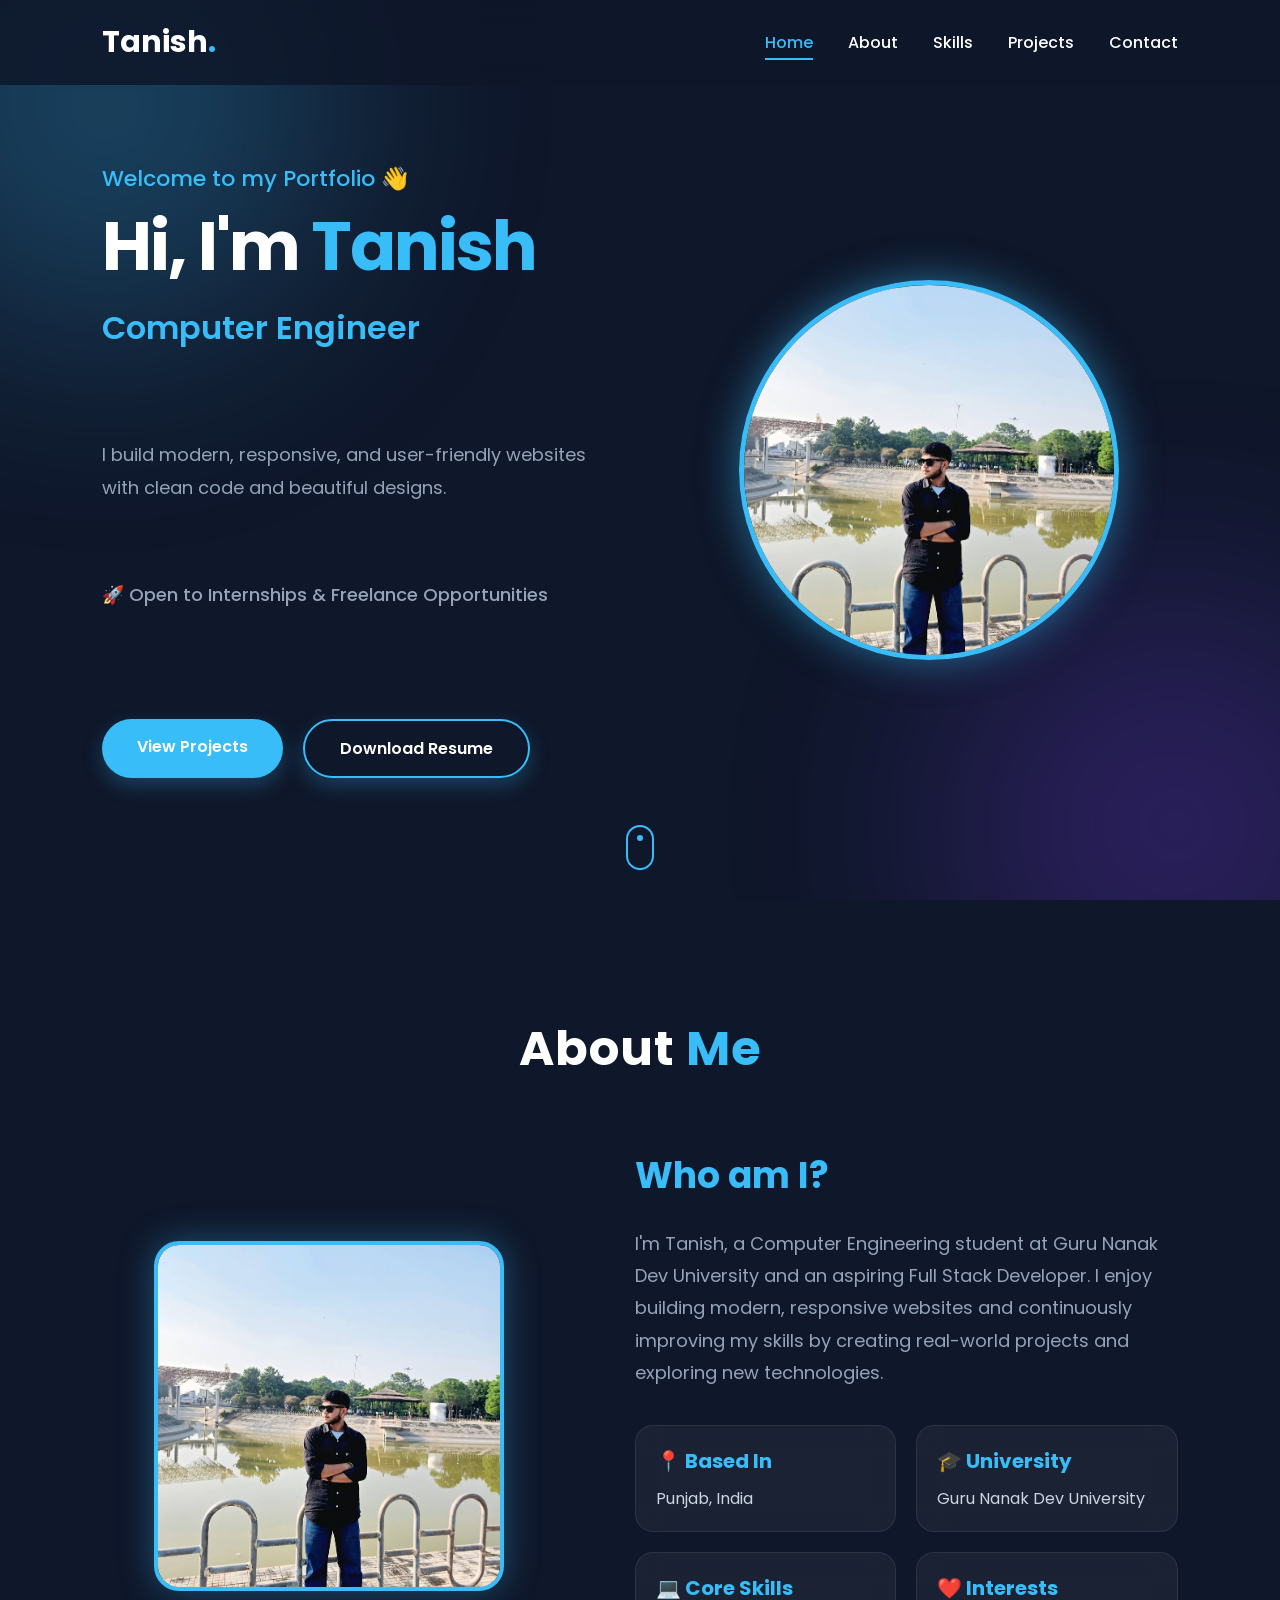
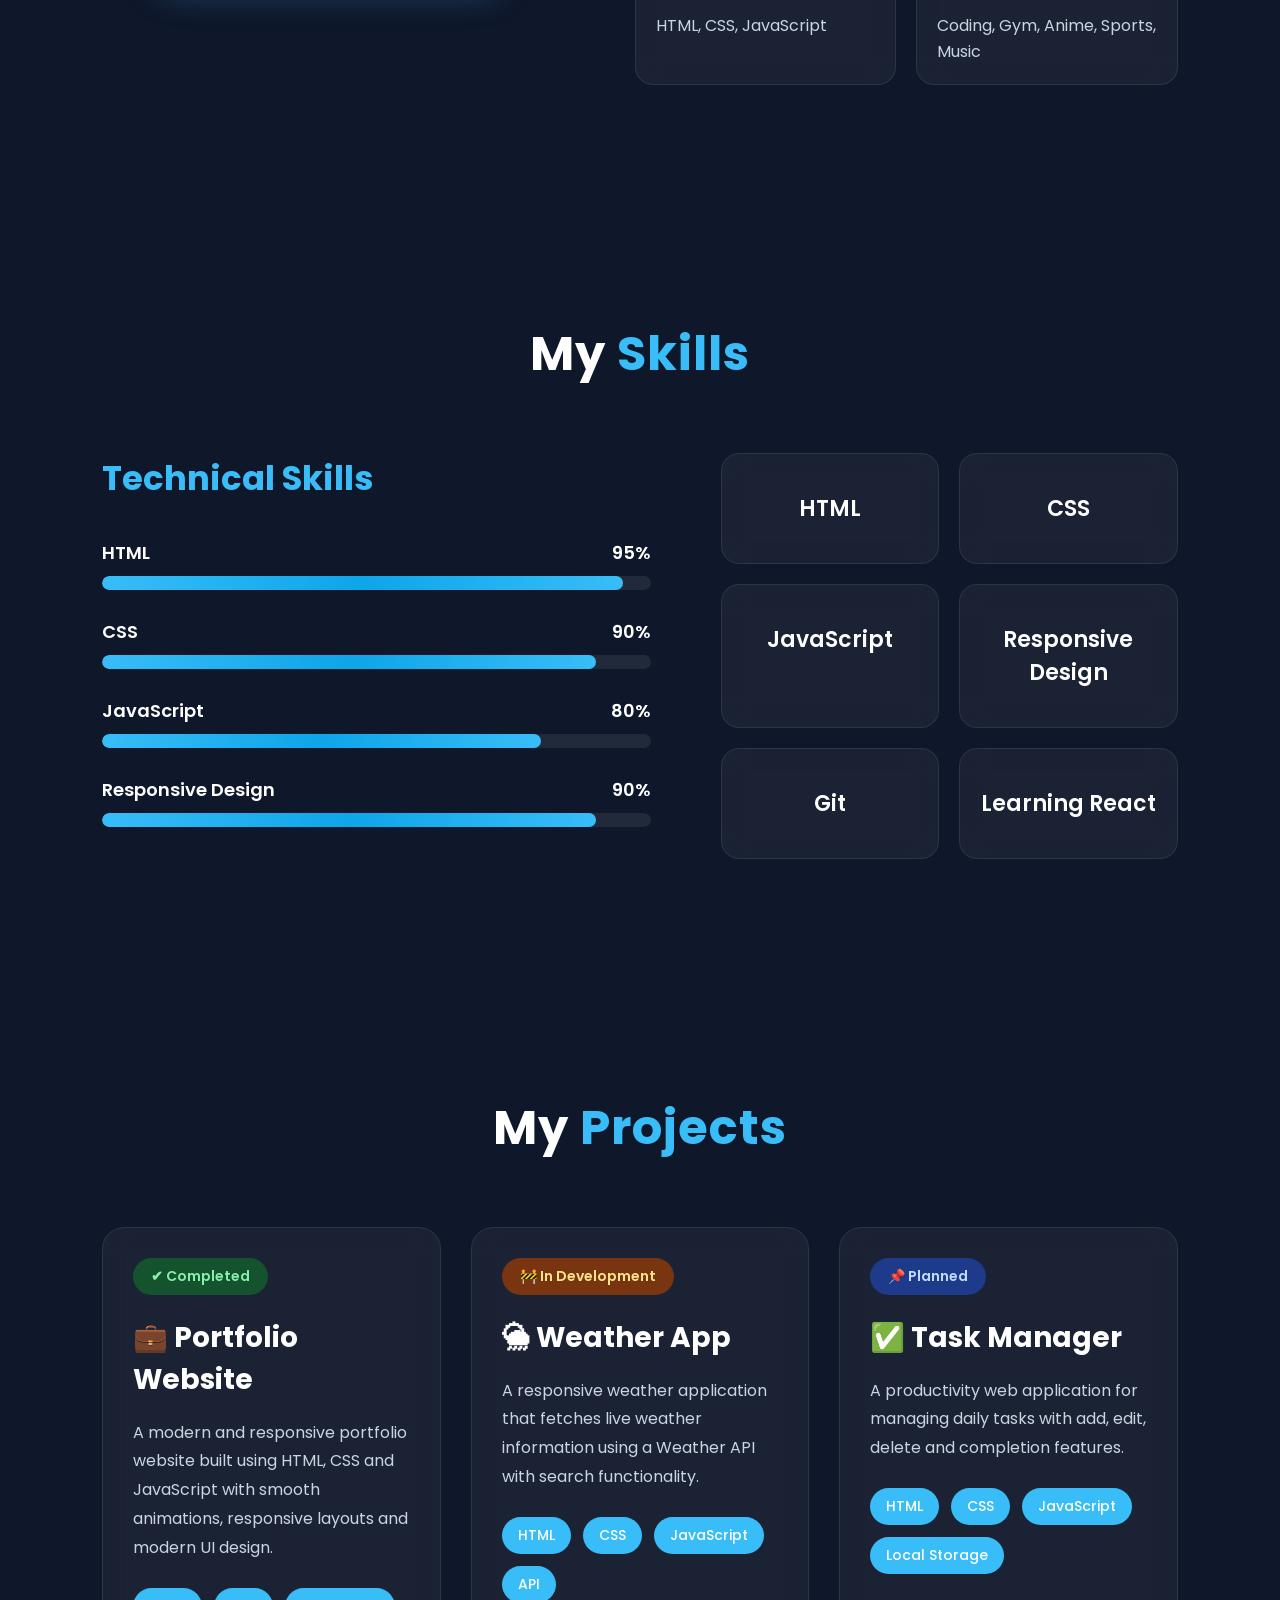
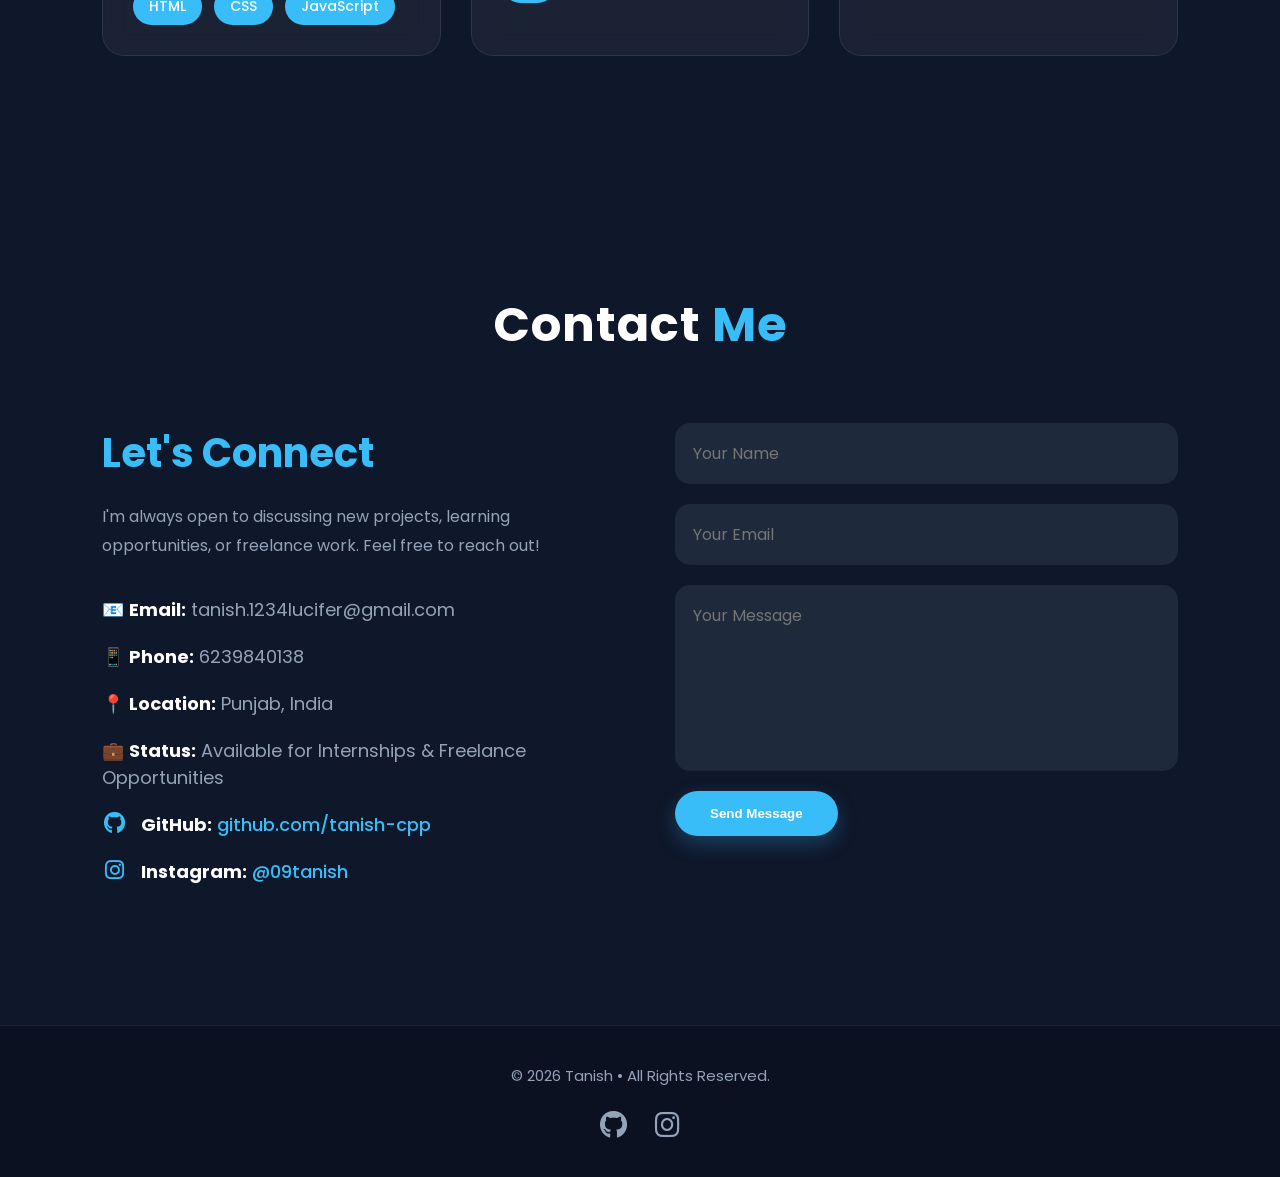
<file: index.html>
<!DOCTYPE html>
<html lang="en">
<head>

    <!-- Basic Website Information -->
    <meta charset="UTF-8">
    <meta name="viewport" content="width=device-width, initial-scale=1.0">

    <!-- SEO -->
    <title>Tanish | Frontend Developer & Computer Engineering Student</title>

    <meta name="description" content="Portfolio of Tanish , a Computer Engineering student and Frontend Developer passionate about creating modern, responsive, and user-friendly websites.">

    <meta name="keywords" content="Tanish , Portfolio, Frontend Developer, Web Developer, HTML, CSS, JavaScript, Computer Engineering, Responsive Website">

    <meta name="author" content="Tanish ">

    <meta name="theme-color" content="#0f172a">

    <!-- Favicon -->
    <link rel="icon" type="image/png" href="favicon.png">
    <link rel="stylesheet" href="https://cdnjs.cloudflare.com/ajax/libs/font-awesome/6.7.2/css/all.min.css">

    <!-- Google Fonts -->
    <link rel="preconnect" href="https://fonts.googleapis.com">

    <link rel="preconnect" href="https://fonts.gstatic.com" crossorigin>

    <link href="https://fonts.googleapis.com/css2?family=Poppins:wght@300;400;500;600;700&display=swap" rel="stylesheet">

    <!-- CSS -->
    <link rel="stylesheet" href="style.css">

</head>
<body>
    <div class="bg-animation">
    <div class="blob blob1"></div>
    <div class="blob blob2"></div>
</div>

    <!-- Navigation -->
     <nav class="navbar">

    <div class="logo">
        Tanish<span>.</span>
    </div>
    <div class="menu-toggle">

    ☰

</div>

    <ul class="nav-links">
        <li><a href="#home">Home</a></li>
        <li><a href="#about">About</a></li>
        <li><a href="#skills">Skills</a></li>
        <li><a href="#projects">Projects</a></li>
        <li><a href="#contact">Contact</a></li>
    </ul>


    </nav>

    <!-- Hero Section -->
    <section id="home" class="hero hidden">

    <div class="hero-content">

        <h3>
    Welcome to my Portfolio <span class="wave">👋</span>
</h3>

        <h1>Hi, I'm <span>Tanish</span></h1>

        <h2>
    <span id="typing-text"></span>
</h2>

        <p>
            I build modern, responsive, and user-friendly websites with
            clean code and beautiful designs.
        </p>
        <p class="status">
    🚀 Open to Internships & Freelance Opportunities
</p>

        <div class="hero-buttons">

            <a href="#projects" class="btn">View Projects</a>

            <a href="Tanish_Resume.pdf" class="btn btn-outline" download>
    Download Resume
</a>

        </div>

    </div>


    <div class="hero-image">

        <img src="images/profile.jpg" alt="Profile">

    </div>
    <div class="scroll-indicator">
    <span></span>
</div>

</section> 

<!-- =========================
     ABOUT SECTION
========================= -->

<section class="about hidden" id="about">

    <h2 class="section-title">
        About <span>Me</span>
    </h2>

    <div class="about-container">

        <div class="about-image">

            <img src="images/profile.jpg" alt="Tanish">

        </div>

        <div class="about-content">

            <h3>Who am I?</h3>

            <p>
                
                I'm Tanish, a Computer Engineering student at Guru Nanak Dev University and an aspiring Full Stack Developer. I enjoy building modern, responsive websites and continuously improving my skills by creating real-world projects and exploring new technologies.
                
            </p>

            <div class="about-info">

    <div class="info-card">
        <h4>📍 Based In</h4>
        <p>Punjab, India</p>
    </div>

    <div class="info-card">
        <h4>🎓 University</h4>
        <p>Guru Nanak Dev University</p>
    </div>

    <div class="info-card">
        <h4>💻 Core Skills</h4>
        <p>HTML, CSS, JavaScript</p>
    </div>

    <div class="info-card">
        <h4>❤️ Interests</h4>
        <p>Coding, Gym, Anime, Sports, Music</p>
    </div>

</div>

        </div>

    </div>

</section>
<!-- =========================
     SKILLS SECTION
========================= -->

<section class="skills hidden" id="skills">

    <h2 class="section-title">
        My <span>Skills</span>
    </h2>

    <div class="skills-container">

        <div class="skills-left">

            <h3>Technical Skills</h3>

            <div class="skill">

                <div class="skill-name">
                    <span>HTML</span>
                    <span>95%</span>
                </div>

                <div class="progress-bar">
                    <div class="progress html"></div>
                </div>

            </div>

            <div class="skill">

                <div class="skill-name">
                    <span>CSS</span>
                    <span>90%</span>
                </div>

                <div class="progress-bar">
                    <div class="progress css"></div>
                </div>

            </div>

            <div class="skill">

                <div class="skill-name">
                    <span>JavaScript</span>
                    <span>80%</span>
                </div>

                <div class="progress-bar">
                    <div class="progress js"></div>
                </div>

            </div>

            <div class="skill">

                <div class="skill-name">
                    <span>Responsive Design</span>
                    <span>90%</span>
                </div>

                <div class="progress-bar">
                    <div class="progress responsive"></div>
                </div>

            </div>

        </div>

        <div class="skills-right">

            <div class="skill-card">HTML</div>

            <div class="skill-card">CSS</div>

            <div class="skill-card">JavaScript</div>

            <div class="skill-card">Responsive Design</div>

            <div class="skill-card">Git</div>

            <div class="skill-card">Learning React</div>

        </div>

    </div>

</section> 

<!-- =========================
     PROJECTS SECTION
========================= -->

<section class="projects hidden" id="projects">

    <h2 class="section-title">
        My <span>Projects</span>
    </h2>

    <div class="projects-grid">

       <div class="project-card">

    <div class="project-status completed">
        ✔ Completed
    </div>

    <h3>💼 Portfolio Website</h3>

    <p>
        A modern and responsive portfolio website built using
        HTML, CSS and JavaScript with smooth animations,
        responsive layouts and modern UI design.
    </p>

    <div class="tech-stack">
        <span>HTML</span>
        <span>CSS</span>
        <span>JavaScript</span>
    </div>

</div>

        <div class="project-card">

    <div class="project-status in-progress">
        🚧 In Development
    </div>

    <h3>🌦 Weather App</h3>

    <p>
        A responsive weather application that fetches live weather
        information using a Weather API with search functionality.
    </p>

    <div class="tech-stack">
        <span>HTML</span>
        <span>CSS</span>
        <span>JavaScript</span>
        <span>API</span>
    </div>

</div>

        <div class="project-card">

    <div class="project-status planned">
        📌 Planned
    </div>

    <h3>✅ Task Manager</h3>

    <p>
        A productivity web application for managing daily tasks with
        add, edit, delete and completion features.
    </p>

    <div class="tech-stack">
        <span>HTML</span>
        <span>CSS</span>
        <span>JavaScript</span>
         <span>Local Storage</span>
    </div>

</div>

</section>

<!-- =========================
     CONTACT SECTION
========================= -->

<section class="contact hidden" id="contact">

    <h2 class="section-title">
        Contact <span>Me</span>
    </h2>

    <div class="contact-container">

        <div class="contact-info">

            <h3>Let's Connect</h3>

            <p>
                I'm always open to discussing new projects, learning opportunities,
                or freelance work. Feel free to reach out!
            </p>

            <div class="contact-item">
    📧 <strong>Email:</strong>
    <span>tanish.1234lucifer@gmail.com</span>
</div>

<div class="contact-item">
    📱 <strong>Phone:</strong>
    <span>6239840138</span>
</div>

<div class="contact-item">
    📍 <strong>Location:</strong>
    <span>Punjab, India</span>
</div>

<div class="contact-item">
    💼 <strong>Status:</strong>
    <span>Available for Internships & Freelance Opportunities</span>
</div>

<div class="contact-item">
    <i class="fab fa-github"></i>
    <strong>GitHub:</strong>
    <a href="https://github.com/tanish-cpp" target="_blank">
        github.com/tanish-cpp
    </a>
</div>
<div class="contact-item">
    <i class="fab fa-instagram"></i>
    <strong>Instagram:</strong>
    <a href="https://instagram.com/09tanish" target="_blank">
        @09tanish
    </a>
</div>



        </div>
<form class="contact-form" action="https://api.web3forms.com/submit" method="POST">

    <input
        type="hidden"
        name="access_key"
        value="473320b6-0f79-4aef-a9f6-f1531b32148d"
    >
    <input type="hidden" name="subject" value="New Portfolio Message from Tanish">

<input type="hidden" name="redirect" value="https://tanish-cpp.github.io/tanish-portfolio/thankyou.html">

    <input
        type="text"
        name="name"
        placeholder="Your Name"
        required
    >

    <input
        type="email"
        name="email"
        placeholder="Your Email"
        required
    >

    <textarea
        name="message"
        rows="6"
        placeholder="Your Message"
        required
    ></textarea>

    <button type="submit" class="btn">
        Send Message
    </button>

</form>

    </div>

</section>

<!-- =========================
     FOOTER
========================= -->
<footer class="footer">

    <p>© 2026 Tanish • All Rights Reserved.</p>

    <div class="footer-socials">

        <a href="https://github.com/tanish-cpp" target="_blank" aria-label="GitHub">
            <i class="fab fa-github"></i>
        </a>

        <a href="https://instagram.com/09tanish" target="_blank" aria-label="Instagram">
            <i class="fab fa-instagram"></i>
        </a>

    </div>

</footer>
<!-- JavaScript -->
    <script src="script.js"></script>

</body>
</html>
</file>
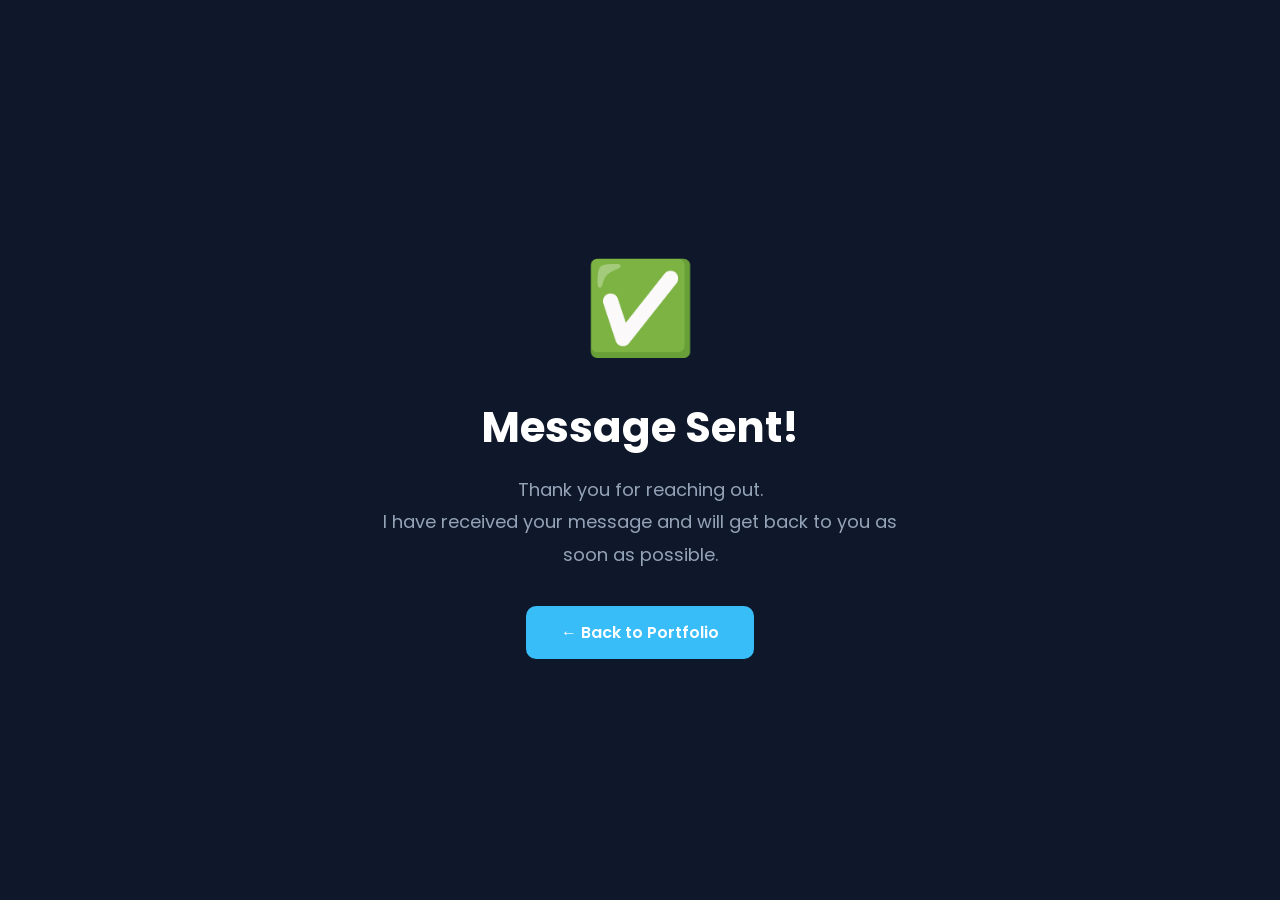
<file: thankyou.html>
<!DOCTYPE html>
<html lang="en">
<head>
    <meta charset="UTF-8">
    <meta name="viewport" content="width=device-width, initial-scale=1.0">
    <title>Thank You | Tanish</title>

    <link href="https://fonts.googleapis.com/css2?family=Poppins:wght@300;400;500;600;700&display=swap" rel="stylesheet">

    <style>

        *{
            margin:0;
            padding:0;
            box-sizing:border-box;
            font-family:'Poppins',sans-serif;
        }

        body{
            background:#0f172a;
            color:white;
            display:flex;
            justify-content:center;
            align-items:center;
            height:100vh;
            overflow:hidden;
        }

        .container{
            text-align:center;
            padding:40px;
            max-width:600px;
        }

        .check{
            font-size:90px;
            color:#22c55e;
            animation:pop .5s ease;
        }

        h1{
            margin-top:20px;
            font-size:42px;
        }

        p{
            margin-top:15px;
            color:#94a3b8;
            line-height:1.8;
            font-size:18px;
        }

        .btn{
            display:inline-block;
            margin-top:35px;
            padding:14px 35px;
            background:#38bdf8;
            color:white;
            text-decoration:none;
            border-radius:10px;
            font-weight:600;
            transition:.3s;
        }

        .btn:hover{
            background:#0ea5e9;
            transform:translateY(-3px);
        }

        @keyframes pop{

            0%{
                transform:scale(0);
            }

            100%{
                transform:scale(1);
            }

        }

    </style>

</head>

<body>

    <div class="container">

        <div class="check">✅</div>

        <h1>Message Sent!</h1>

        <p>
            Thank you for reaching out.<br>
            I have received your message and will get back to you as soon as possible.
        </p>

        <a href="index.html" class="btn">← Back to Portfolio</a>

    </div>

</body>
</html>
</file>
<file: style.css>
/* =========================
   GOOGLE FONT & RESET
========================= */

*{
    margin: 0;
    padding: 0;
    box-sizing: border-box;
}

html{
    scroll-behavior: smooth;
}

body{
    font-family: 'Poppins', sans-serif;
    background: #0f172a;
    color: white;
}

/* =========================
   NAVBAR
========================= */

.navbar{
    display: flex;
    justify-content: space-between;
    align-items: center;

    padding: 20px 8%;

    position: fixed;
    top: 0;
    width: 100%;

    background: rgba(15, 23, 42, 0.85);
    

    z-index: 1000;
}

.logo{
    font-size: 30px;
    font-weight: 700;
    cursor: pointer;
}

.logo span{
    color: #38bdf8;
}

.nav-links{
    display: flex;
    list-style: none;
    gap: 35px;
}
.menu-toggle{

    display:none;

    font-size:32px;

    cursor:pointer;

    color:white;

}

.nav-links a{

    text-decoration:none;

    color:white;

    font-weight:500;

    transition:all .3s ease;

    position:relative;

}

.nav-links a:hover{

    color:#38bdf8;

}

.nav-links a.active{

    color:#38bdf8;

}

.nav-links a::after{

    content:"";

    position:absolute;

    left:0;

    bottom:-6px;

    width:0;

    height:2px;

    background:#38bdf8;

    transition:.3s ease;

}

.nav-links a:hover::after,

.nav-links a.active::after{

    width:100%;

}

/* =========================
   HERO SECTION
========================= */

.hero{

    position: relative;

    min-height:100vh;

    display:flex;

    justify-content:space-between;

    align-items:center;

    padding:120px 8% 80px;

    gap:80px;

}

.hero-content{

    flex:1;

}

.hero-content h3{

    font-size:22px;

    font-weight:500;

    color:#38bdf8;

    margin-bottom:15px;

}

.hero-content h1{

     font-size:68px;

    line-height:1.1;

    font-weight:700;

    margin-bottom:20px;

    letter-spacing:-2px;


}

.hero-content h1 span{

    color:#38bdf8;

}



.hero-content h2{

    font-size:32px;

    font-weight:600;

    color:#38bdf8;

    min-height:110px;

    margin-bottom:25px;

}

.hero-content p{


    max-width:550px;

     min-height:100px;

    font-size:18px;

    line-height:1.8;

    color:#94a3b8;

    margin-bottom:40px;

} 
.status{

    margin-top:15px;

    color:#38bdf8;

    font-size:16px;

    font-weight:500;

}

/* =========================
   ABOUT SECTION
========================= */

.about{

    padding:120px 8%;

}

.section-title{

    text-align:center;

    font-size:clamp(2.2rem, 5vw, 3rem);

    font-weight:700;

    letter-spacing:1px;

    line-height:1.2;

    margin-bottom:70px;

}

.section-title span{

    color:#38bdf8;

}

.about-container{

    display:flex;

    justify-content:space-between;

    align-items:center;

    gap:80px;

}

.about-image{

    flex:1;

    display:flex;

    justify-content:center;

}

.about-image img{

    width:350px;

    height:350px;

    object-fit:cover;

    border-radius:25px;

    border:4px solid #38bdf8;

    box-shadow:0 0 35px rgba(56,189,248,.35);

}

.about-content{

    flex:1.2;

}

.about-content h3{

    font-size:36px;

    margin-bottom:25px;

    color:#38bdf8;

}

.about-content p{

    color:#94a3b8;

    line-height:1.8;

    font-size:18px;

    margin-bottom:20px;

}

.about-info{

    display:grid;

    grid-template-columns:repeat(2,1fr);

    gap:20px;

    margin-top:35px;

}

.info-card{

    background:rgba(255,255,255,.05);

    border:1px solid rgba(255,255,255,.08);

    border-radius:18px;

    padding:20px;

    backdrop-filter:blur(12px);

    transition:.35s ease;

}

.info-card:hover{

    transform:translateY(-8px);

    border-color:#38bdf8;

    box-shadow:0 10px 30px rgba(56,189,248,.25);

}

.info-card h4{

    color:#38bdf8;

    font-size:20px;

    margin-bottom:10px;

}

.info-card p{

    color:#cbd5e1;

    font-size:16px;

    line-height:1.6;

    margin:0;

}
/* =========================
   SKILLS SECTION
========================= */

.skills{

    padding:120px 8%;

    scroll-margin-top:100px;

}

.skills-container{

    display:flex;

    justify-content:space-between;

    align-items:flex-start;

    gap:70px;

}

.skills-left{

    flex:1.2;

}

.skills-left h3{

    font-size:34px;

    color:#38bdf8;

    margin-bottom:35px;

}

.skill{

    margin-bottom:28px;

}

.skill-name{

    display:flex;

    justify-content:space-between;

    margin-bottom:10px;

    font-size:18px;

    font-weight:600;

}

.progress-bar{

    width:100%;

    height:14px;

    background:rgba(255,255,255,.08);

    border-radius:20px;

    overflow:hidden;

}

.progress{

    height:100%;

    border-radius:20px;

    background:linear-gradient(
90deg,
#38bdf8,
#0ea5e9,
#38bdf8
);

}

.html{

    width:95%;

}

.css{

    width:90%;

}

.js{

    width:80%;

}

.responsive{

    width:90%;

}

.skills-right{

    flex:1;

    display:grid;

    grid-template-columns:repeat(2,1fr);

    gap:20px;

}

.skill-card{

    background:rgba(255,255,255,.05);

    border:1px solid rgba(255,255,255,.08);

    border-radius:18px;

    padding:38px 20px;

    text-align:center;

    font-size:22px;

    font-weight:600;

    transition:.35s ease;

    backdrop-filter:blur(12px);

}

.skill-card:hover{

    transform:translateY(-8px);

    border-color:#38bdf8;

    box-shadow:0 10px 30px rgba(56,189,248,.25);

}
/* =========================
   PROJECTS SECTION
========================= */

.projects{

    padding:120px 8%;

}

.projects-grid{

    display:grid;

    grid-template-columns:repeat(3,1fr);

    gap:30px;

    margin-top:60px;

}

.project-card{

    background:rgba(255,255,255,.05);

    border:1px solid rgba(255,255,255,.08);

    border-radius:22px;

    padding:30px;

    backdrop-filter:blur(12px);

    transition:all .35s ease;

    overflow:hidden;

    position:relative;

}

.project-card:hover{

    transform:translateY(-10px);

    border-color:#38bdf8;

    box-shadow:0 20px 40px rgba(56,189,248,.18);

}

.project-card:hover{

    transform:translateY(-10px);

    border-color:#38bdf8;

    box-shadow:0 15px 35px rgba(56,189,248,.25);

}

.project-status{

    display:inline-block;

    padding:8px 18px;

    border-radius:30px;

    font-size:14px;

    font-weight:600;

    margin-bottom:22px;

}
.progress{

    height:100%;

    border-radius:20px;

    background:linear-gradient(90deg,#38bdf8,#0ea5e9,#38bdf8);

}

.completed{

    background:#14532d;

    color:#86efac;

}

.in-progress{

    background:#78350f;

    color:#fde68a;

}

.planned{

    background:#1e3a8a;

    color:#bfdbfe;

}

.project-card h3{

    font-size:28px;

    margin-bottom:18px;

}

.project-card p{

    color:#cbd5e1;

    line-height:1.8;

    margin-bottom:25px;

}

.tech-stack{

    display:flex;

    flex-wrap:wrap;

    gap:12px;

}

.tech-stack span{

    background:#38bdf8;

    color:white;

    padding:8px 16px;

    border-radius:25px;

    font-size:14px;

    font-weight:500;

}

/* Buttons */

.hero-buttons{

    display:flex;

    gap:20px;

}

.btn{

    display:inline-block;

    background:#38bdf8;

    color:white;

    padding:15px 35px;

    text-decoration:none;

    border-radius:50px;

    font-weight:600;

    border:none;

    cursor:pointer;

    transition:all .35s ease;

    box-shadow:0 8px 20px rgba(56,189,248,.25);

}

.btn:hover{

    transform:translateY(-4px);

    background:#0ea5e9;

    box-shadow:0 14px 28px rgba(56,189,248,.45);

}

.btn:active{

    transform:translateY(-1px);

}
.btn:hover{

    transform:translateY(-6px) scale(1.05);

    box-shadow:0 0 25px rgba(56,189,248,.45);

}

.btn-outline{

    background:transparent;

    border:2px solid #38bdf8;

}

/* Image */

.hero-image{

    flex:1;

    display:flex;

    justify-content:center;

}

.hero-image img{

    width:380px;

    height:380px;

    object-fit:cover;

    border-radius:50%;

    border:5px solid #38bdf8;

    box-shadow:0 0 40px rgba(56,189,248,.5);

    transition:.4s;

    animation:float 4s ease-in-out infinite;

}

.hero-image img:hover{

    transform:scale(1.05);

    box-shadow:0 0 60px rgba(56,189,248,.8);

}
/* =========================
   FLOATING PROFILE
========================= */


@keyframes float{

    0%{
        transform:translateY(0px);
    }

    50%{
        transform:translateY(-15px);
    }

    100%{
        transform:translateY(0px);
    }

}
/* =========================
   BACKGROUND BLOBS
========================= */

.bg-animation{

    position:fixed;

    width:100%;

    height:100%;

    top:0;

    left:0;

    overflow:hidden;

    z-index:-1;

}

.blob{

    position:absolute;

    width:450px;

    height:450px;

    border-radius:50%;

    filter:blur(120px);

    opacity:.28;

    animation:moveBlob 12s ease-in-out infinite alternate;

}

.blob1{

    background:#38bdf8;

    top:-120px;

    left:-120px;

}

.blob2{

    background:#7c3aed;

    bottom:-150px;

    right:-120px;

    animation-delay:4s;

}

@keyframes moveBlob{

    from{

        transform:translate(0,0) scale(1);

    }

    to{

        transform:translate(80px,-50px) scale(1.15);

    }

}
/* ===================================
   RESPONSIVE DESIGN
=================================== */

@media (max-width: 992px){

    .hero{

    flex-direction:column-reverse;

    text-align:center;

    justify-content:center;

    min-height:auto;

    padding:140px 6% 80px;

    gap:40px;

}

    .hero-content p{

        margin:auto;

        margin-bottom:35px;

    }

    .hero-buttons{

        justify-content:center;

    }
    .hero-image img{

    width:300px;

    height:300px;

}
.about-container{

    flex-direction:column;

    text-align:center;

    gap:40px;

}

.about-image img{

    width:280px;

    height:280px;

}

.about-info{

    justify-content:center;

}
.skills-container{

    flex-direction:column;

    gap:50px;

}

.skills-left,
.skills-right{

    width:100%;

}

.skills-right{

    justify-content:center;

}
.projects-grid{

    grid-template-columns:1fr;

    gap:30px;

}

.project-card{

    width:100%;

}
.contact-container{

    flex-direction:column;

    gap:50px;

}

.contact-info,
.contact-form{

    width:100%;

}

.contact-info{

    text-align:center;

}
.menu-toggle{

    display:block;

}

.nav-links{

    display:flex;

    flex-direction:column;

    position:fixed;

    top:80px;

    left:0;

    width:100%;

    background:#0f172a;

    gap:20px;

    padding:25px 0;

    text-align:center;

    transform:translateY(-120%);

    opacity:0;

    visibility:hidden;

    transition:all .35s ease;

    z-index:999;

}
.nav-links.active{

    transform:translateY(0);

    opacity:1;

    visibility:visible;

}

}

/* =========================
   HERO LOAD ANIMATION
========================= */

.hero-content{

    animation:fadeLeft 1s ease forwards;

}

.hero-image{

    animation:fadeRight 1s ease forwards;

}

@keyframes fadeLeft{

    from{
        opacity:0;
        transform:translateX(-60px);
    }

    to{
        opacity:1;
        transform:translateX(0);
    }

}

@keyframes fadeRight{

    from{
        opacity:0;
        transform:translateX(60px);
    }

    to{
        opacity:1;
        transform:translateX(0);
    }

}
/* =========================
   SCROLL INDICATOR
========================= */

.scroll-indicator{

    position:absolute;

    bottom:30px;

    left:50%;

    transform:translateX(-50%);

}

.scroll-indicator span{

    display:block;

    width:28px;

    height:45px;

    border:2px solid #38bdf8;

    border-radius:25px;

    position:relative;

}

.scroll-indicator span::before{

    content:"";

    position:absolute;

    width:6px;

    height:6px;

    background:#38bdf8;

    border-radius:50%;

    left:50%;

    top:8px;

    transform:translateX(-50%);

    animation:scroll 1.8s infinite;

}

@keyframes scroll{

    0%{

        opacity:1;

        top:8px;

    }

    100%{

        opacity:0;

        top:25px;

    }

}
/* =========================
   CONTACT SECTION
========================= */

.contact{
    padding:120px 8%;
}

.contact-container{
    display:flex;
    justify-content:space-between;
    align-items:flex-start;
    gap:70px;
}

.contact-info{
    flex:1;
}

.contact-info h3{
    font-size:40px;
    color:#38bdf8;
    margin-bottom:20px;
}

.contact-info p{
    color:#94a3b8;
    line-height:1.8;
    margin-bottom:35px;
}

.contact-item{
    margin-bottom:20px;
    font-size:18px;
    color:white;
}
.contact-item a{
    color:#38bdf8;
    text-decoration:none;
    font-weight:500;
    transition:0.3s;
}

.contact-item a:hover{
    color:#ffffff;
}

.contact-item span{
    color:#94a3b8;
}

.contact-form{
    flex:1;
    display:flex;
    flex-direction:column;
    gap:20px;
}

.contact-form input,
.contact-form textarea{

    width:100%;
    padding:18px;

    border:none;
    outline:none;

    border-radius:15px;

    background:#1e293b;
    color:white;

    font-size:16px;

    font-family:'Poppins',sans-serif;

    transition:.3s;
}

.contact-form input:focus,
.contact-form textarea:focus{

    border:2px solid #38bdf8;
    box-shadow:0 0 20px rgba(56,189,248,.25);

}

.contact-form textarea{
    resize:none;
}

.contact-form .btn{
    width:fit-content;
}
/* =========================
   FOOTER
========================= */

.footer{

    padding:30px 8%;

    text-align:center;

    background:#0b1120;

    border-top:1px solid rgba(255,255,255,.08);

}

.footer p{

    color:#94a3b8;

    margin:8px 0;

    font-size:15px;

}
/* =========================
   SCROLL REVEAL
========================= */

.hidden{

    opacity:0;

    transform:translateY(60px);

    transition:all .8s ease;

}

.show{

    opacity:1;

    transform:translateY(0);

}
/* Desktop only blur effect */
@media (min-width: 769px){

    .navbar{

        backdrop-filter: blur(12px);

    }

}
.footer-socials{

    margin-top:18px;

    display:flex;

    justify-content:center;

    align-items:center;

    gap:28px;

}

.footer-socials a{

    color:#94a3b8;

    font-size:28px;

    transition:all .3s ease;

}

.footer-socials a:hover{

    color:#38bdf8;

    transform:translateY(-5px) scale(1.15);

}
.contact-item i{

    color:#38bdf8;

    font-size:22px;

    margin-right:10px;

    width:24px;

    text-align:center;

}
</file>
